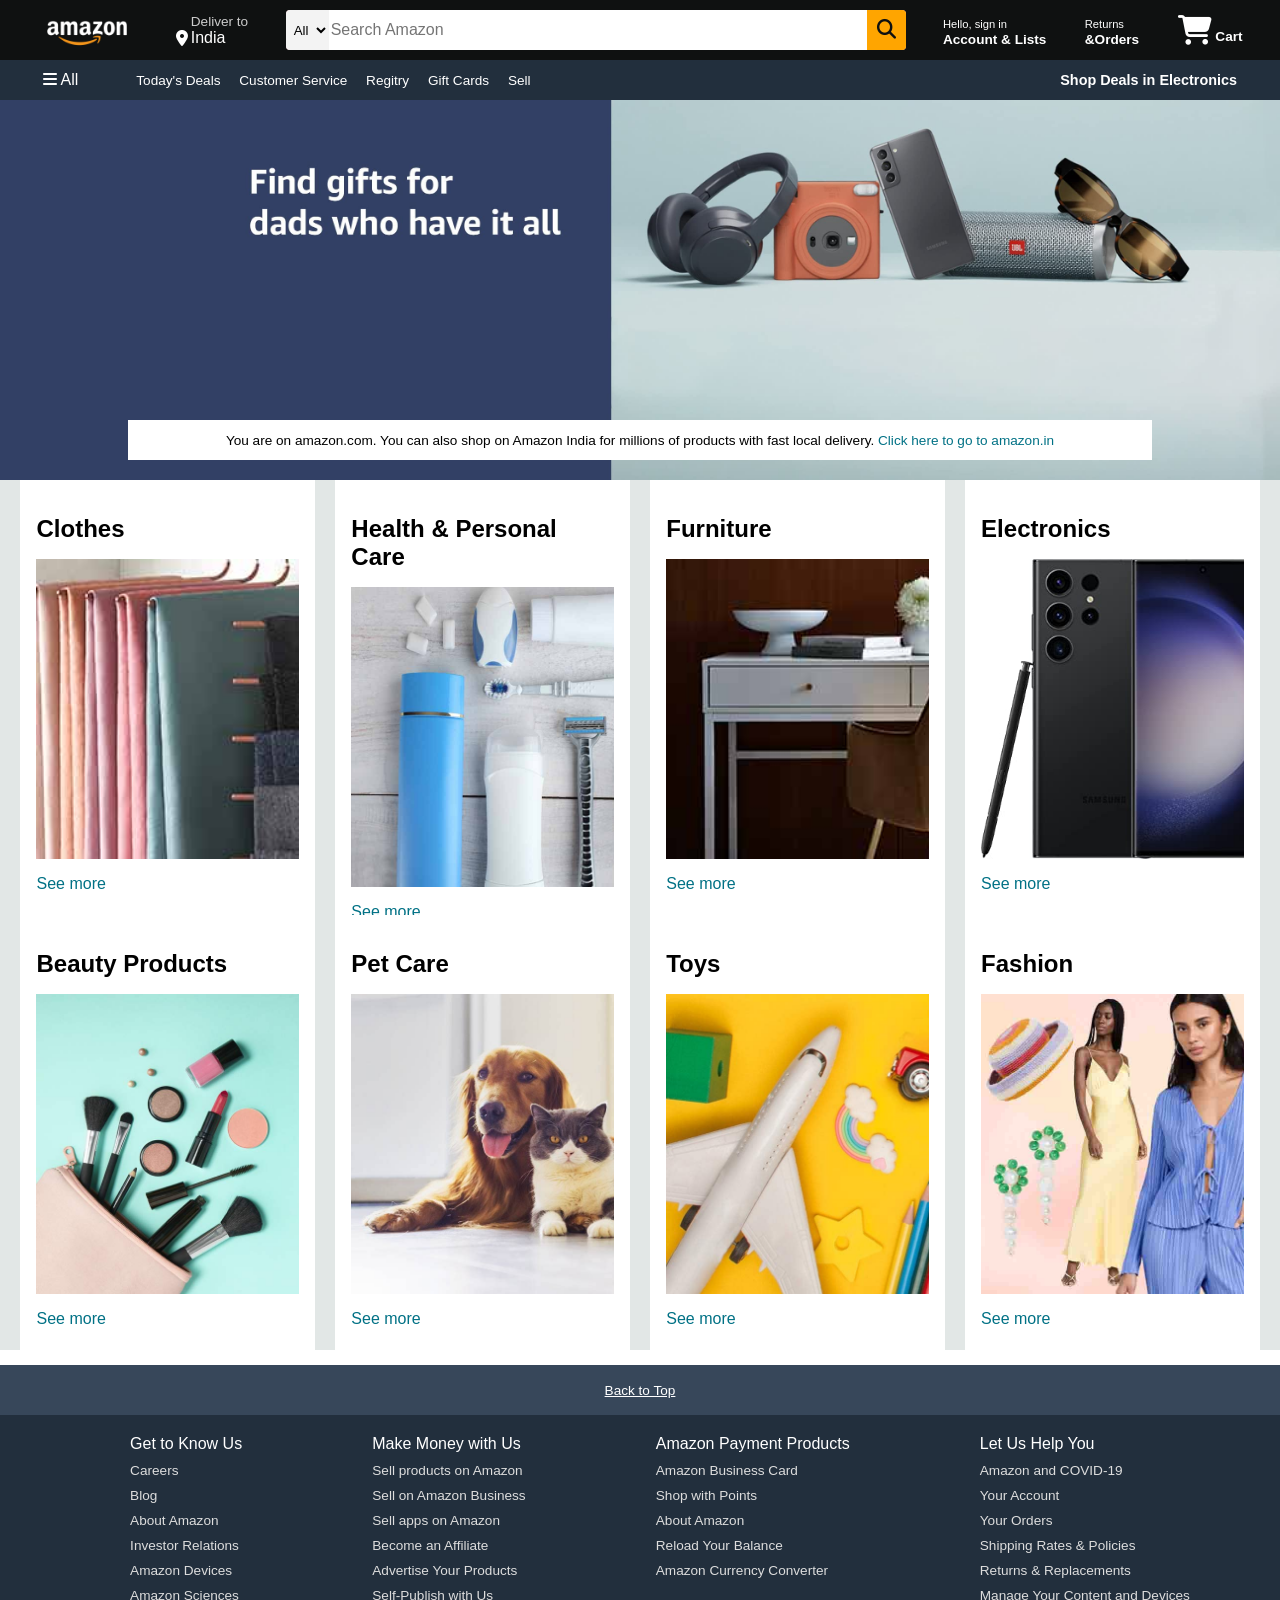
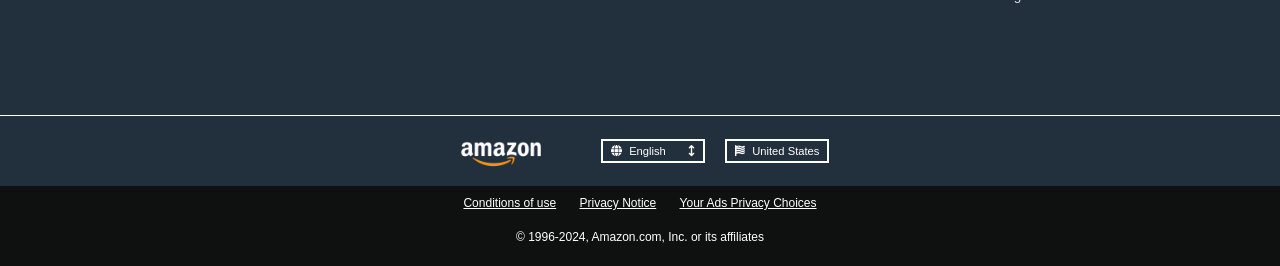
<file: index.html>
<!DOCTYPE html>
<html lang="en">
<head>
    <meta charset="UTF-8">
    <meta name="viewport" content="width=device-width, initial-scale=1.0">
    <title>Amazon</title>
    <link rel="stylesheet" href="https://cdnjs.cloudflare.com/ajax/libs/font-awesome/6.5.1/css/all.min.css" integrity="sha512-DTOQO9RWCH3ppGqcWaEA1BIZOC6xxalwEsw9c2QQeAIftl+Vegovlnee1c9QX4TctnWMn13TZye+giMm8e2LwA==" crossorigin="anonymous" referrerpolicy="no-referrer" />
    <link rel="stylesheet" href="Amazoncloneproject.css">
</head>
<body>
    <header>
        <div class="navbar">
            <div class="navlogo border">
                <div class="logo"></div>
            </div>

            <div class="nav-address border">
                <p class="add-first">Deliver to</p>
                <div class="add-icon">
                    <i class="fa-solid fa-location-dot"></i>
                    <p class="add-second">India</p>
                </div>
            </div>

            <div class="nav-search ">
                <select class="search-select ">
                    <option>All</option>
                </select>
                <input placeholder="Search Amazon" class="search-input">
                <div class="search-icon">
                    <i class="fa-solid fa-magnifying-glass"></i>
                </div>
            </div>

            <div class="nav-signin border">
                <p><span>Hello, sign in </span></p>
                <p class="nav-second">Account & Lists</p>
            </div>

            <div class="nav-return border">
                <p><span>Returns</span></p>
                <p class="nav-second">&Orders</p>
            </div>

            <div class="nav-cart border">
                <i class="fa-solid fa-cart-shopping"></i>
                Cart
            </div>
        </div>

        <div class="panel">
            <div class="panel-all">
                <i class="fa-solid fa-bars"></i>
                All
            </div>
            <div class="panel-ops">
                <p>Today's Deals</p>
                <p>Customer Service</p>
                <p>Regitry</p>
                <p>Gift Cards</p>
                <p>Sell</p>
            </div>
            <div class="panel-deals">
                Shop Deals in Electronics
            </div>
        </div>
    </header>

    <div class="hero-section">
        <div class="hero-msg">
            <p>You are on amazon.com. You can also shop on Amazon India for millions of products with fast local delivery. <a>Click here to go to amazon.in</a></p>
        </div>
    </div>

    <div class="shop-section">
        <div class="box">
            <div class="box-content">
                <h2>Clothes</h2>
                <div class="box-img" style="background-image: url(box1_image.jpg);"></div>
                <a href="#">See more</a>
            </div>
        </div>
        <div class="box">
            <div class="box-content">
                <h2>Health & Personal Care</h2>
                <div class="box-img" style="background-image: url(box2_image.jpg);"></div>
                <a href="#">See more</a>
            </div>
        </div>
        <div class="box">
            <div class="box-content">
                <h2>Furniture</h2>
                <div class="box-img" style="background-image: url(box3_image.jpg);"></div>
                <a href="#">See more</a>
            </div>
        </div>
        <div class="box">
            <div class="box-content">
                <h2>Electronics</h2>
                <div class="box-img" style="background-image: url(box4_image.jpg);"></div>
                <a href="#">See more</a>
            </div>
        </div>
        <div class="box">
            <div class="box-content">
                <h2>Beauty Products</h2>
                <div class="box-img" style="background-image: url(box5_image.jpg);"></div>
                <a href="#">See more</a>
            </div>
        </div>
        <div class="box">
            <div class="box-content">
                <h2>Pet Care</h2>
                <div class="box-img" style="background-image: url(box6_image.jpg);"></div>
                <a href="#">See more</a>
            </div>
        </div>
        <div class="box">
            <div class="box-content">
                <h2>Toys</h2>
                <div class="box-img" style="background-image: url(box7_image.jpg);"></div>
                <a href="#">See more</a>
            </div>
        </div>
        <div class="box">
            <div class="box-content">
                <h2>Fashion</h2>
                <div class="box-img" style="background-image: url(box8_image.jpg);"></div>
                <a href="#">See more</a>
            </div>
        </div>
    </div>

    <footer>
        <div class="foot-panel1">
            <a href="#">Back to Top</a>
        </div>

        <div class="foot-panel2">
            <ul>
                <p>Get to Know Us</p>       
                <a>Careers</a>
                <a>Blog</a>
                <a>About Amazon</a>
                <a>Investor Relations</a>
                <a>Amazon Devices</a>
                <a>Amazon Sciences</a>
            </ul>
            <ul>
                <p>Make Money with Us</p>
                <a>Sell products on Amazon</a>
                <a>Sell on Amazon Business</a>
                <a>Sell apps on Amazon</a>
                <a>Become an Affiliate</a>
                <a>Advertise Your Products</a>
                <a>Self-Publish with Us</a>
            </ul>
            <ul>
                <p>Amazon Payment Products</p>
                <a>Amazon Business Card</a>
                <a> Shop with Points</a>
                <a>About Amazon</a>
                <a> Reload Your Balance</a>
                <a>Amazon Currency Converter</a>
            </ul>
            <ul>
                <p>Let Us Help You</p>
                <a> Amazon and COVID-19</a>
                <a>Your Account</a>
                <a>Your Orders</a>
                <a>Shipping Rates & Policies</a>
                <a>Returns & Replacements</a>
                <a>Manage Your Content and Devices</a>
            </ul>
        </div>

        <div class="foot-panel3">
            <div class="logo"></div>
            <div class="english">
                <div class="earth"><i class="fa-solid fa-globe earth"></i></div>
                <div class="language">English</div> 
                <div class="arrow"><i class="fa-solid fa-arrows-up-down"></i></div>
            </div>
            <div class="unitedstates">
                <div class="flag"><i class="fa-solid fa-flag-usa"></i></div>
                <div class="country">United States</div> 
            </div>
        </div>

        <div class="foot-panel4">
            <div class="pages">
                <a href="#">Conditions of use</a>
                <a href="#">Privacy Notice</a>
                <a href="#">Your Ads Privacy Choices</a>
            </div>
            <div class="copyright">
                © 1996-2024, Amazon.com, Inc. or its affiliates
            </div>
        </div>
        
    </footer>
</body>
</html>
</file>
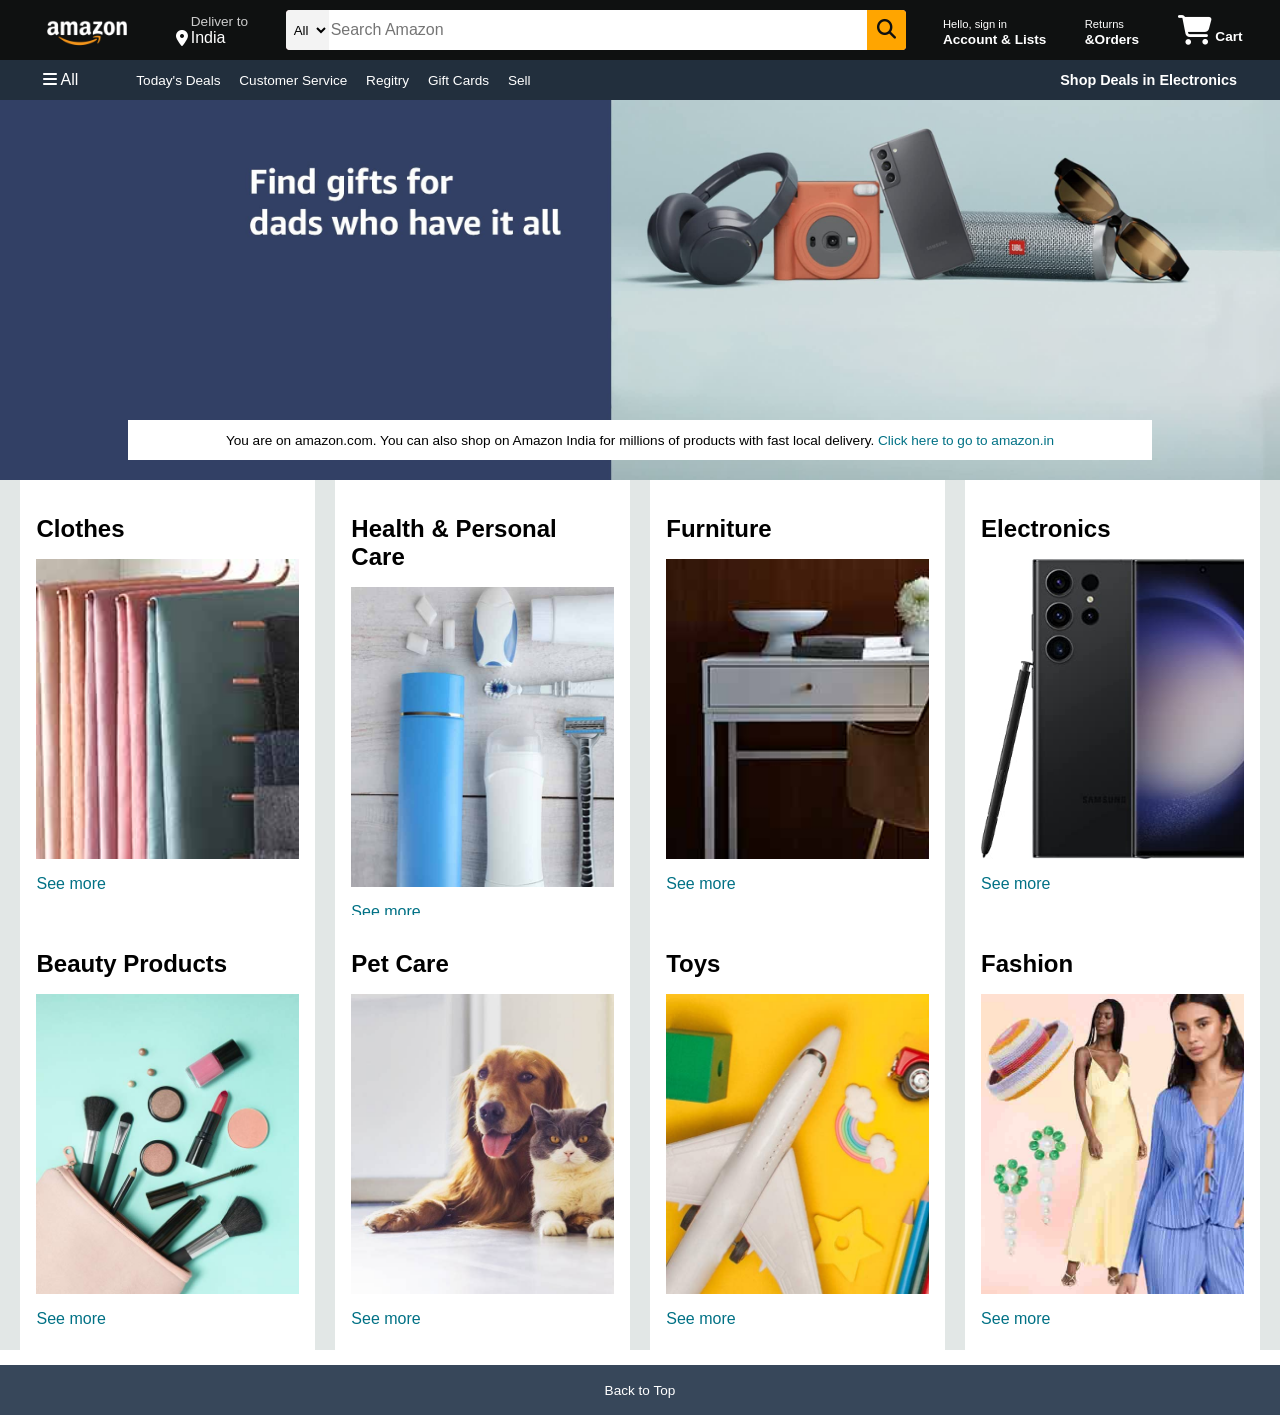
<file: Amazoncloneproject.html>
<!DOCTYPE html>
<html lang="en">
<head>
    <meta charset="UTF-8">
    <meta name="viewport" content="width=device-width, initial-scale=1.0">
    <title>Amazon</title>
    <link rel="stylesheet" href="https://cdnjs.cloudflare.com/ajax/libs/font-awesome/6.5.1/css/all.min.css" integrity="sha512-DTOQO9RWCH3ppGqcWaEA1BIZOC6xxalwEsw9c2QQeAIftl+Vegovlnee1c9QX4TctnWMn13TZye+giMm8e2LwA==" crossorigin="anonymous" referrerpolicy="no-referrer" />
    <link rel="stylesheet" href="Amazoncloneproject.css">
</head>
<body>
    <header>
        <div class="navbar">
            <div class="navlogo border">
                <div class="logo"></div>
            </div>

            <div class="nav-address border">
                <p class="add-first">Deliver to</p>
                <div class="add-icon">
                    <i class="fa-solid fa-location-dot"></i>
                    <p class="add-second">India</p>
                </div>
            </div>

            <div class="nav-search ">
                <select class="search-select ">
                    <option>All</option>
                </select>
                <input placeholder="Search Amazon" class="search-input">
                <div class="search-icon">
                    <i class="fa-solid fa-magnifying-glass"></i>
                </div>
            </div>

            <div class="nav-signin border">
                <p><span>Hello, sign in </span></p>
                <p class="nav-second">Account & Lists</p>
            </div>

            <div class="nav-return border">
                <p><span>Returns</span></p>
                <p class="nav-second">&Orders</p>
            </div>

            <div class="nav-cart border">
                <i class="fa-solid fa-cart-shopping"></i>
                Cart
            </div>
        </div>

        <div class="panel">
            <div class="panel-all">
                <i class="fa-solid fa-bars"></i>
                All
            </div>
            <div class="panel-ops">
                <p>Today's Deals</p>
                <p>Customer Service</p>
                <p>Regitry</p>
                <p>Gift Cards</p>
                <p>Sell</p>
            </div>
            <div class="panel-deals">
                Shop Deals in Electronics
            </div>
        </div>
    </header>

    <div class="hero-section">
        <div class="hero-msg">
            <p>You are on amazon.com. You can also shop on Amazon India for millions of products with fast local delivery. <a>Click here to go to amazon.in</a></p>
        </div>
    </div>

    <div class="shop-section">
        <div class="box">
            <div class="box-content">
                <h2>Clothes</h2>
                <div class="box-img" style="background-image: url(box1_image.jpg);"></div>
                <a href="#">See more</a>
            </div>
        </div>
        <div class="box">
            <div class="box-content">
                <h2>Health & Personal Care</h2>
                <div class="box-img" style="background-image: url(box2_image.jpg);"></div>
                <a href="#">See more</a>
            </div>
        </div>
        <div class="box">
            <div class="box-content">
                <h2>Furniture</h2>
                <div class="box-img" style="background-image: url(box3_image.jpg);"></div>
                <a href="#">See more</a>
            </div>
        </div>
        <div class="box">
            <div class="box-content">
                <h2>Electronics</h2>
                <div class="box-img" style="background-image: url(box4_image.jpg);"></div>
                <a href="#">See more</a>
            </div>
        </div>
        <div class="box">
            <div class="box-content">
                <h2>Beauty Products</h2>
                <div class="box-img" style="background-image: url(box5_image.jpg);"></div>
                <a href="#">See more</a>
            </div>
        </div>
        <div class="box">
            <div class="box-content">
                <h2>Pet Care</h2>
                <div class="box-img" style="background-image: url(box6_image.jpg);"></div>
                <a href="#">See more</a>
            </div>
        </div>
        <div class="box">
            <div class="box-content">
                <h2>Toys</h2>
                <div class="box-img" style="background-image: url(box7_image.jpg);"></div>
                <a href="#">See more</a>
            </div>
        </div>
        <div class="box">
            <div class="box-content">
                <h2>Fashion</h2>
                <div class="box-img" style="background-image: url(box8_image.jpg);"></div>
                <a href="#">See more</a>
            </div>
        </div>
    </div>

    <footer>
        <div class="foot-panel1">
            Back to Top
        </div>
    </footer>
</body>
</html>
</file>
<file: Amazoncloneproject.css>
*{
    margin: 0;
    font-family: Arial;
    border: border-box;
}


.navbar{
    height: 60px;
    background-color: #0f1111;
    color: white; 
    display: flex;
    align-items: center;
    justify-content: space-evenly;
}

.navlogo{
    height: 50px;
    width: 100px;
}

.logo{
    height: 50px;
    width: 100%;
    background-image: url(amazon_logo.png);
    background-size: cover;
}

.border{
    border: 1.5px solid transparent;
}

.border:hover{
    border: 1.5px solid white;
}

/* box 2 */

.add-first{
    color: #cccccc;
    font-size: 0.85rem;
    margin-left: 15px;
}

.add-second{
    color: white;
    font-size: 1rem;
    margin-left: 3px;
}

.add-icon{
    display: flex;
    align-items: center;
}

/* box 3 */

.nav-search{
    display: flex;
    background-color: pink;
    height: 40px;
    width: 620px;
    border-radius: 4px;
    justify-content: space-evenly;
}

.search-select{
    background-color: #f3f3f3;
    width: 50px;
    text-align: center;
    border-top-left-radius: 4px;
    border-bottom-left-radius: 4px;
    border: none;
}

.search-input{
    width: 100%;
    font-size: 1rem;
    border: none;
}

.search-icon{
    width: 45px;
    display: flex;
    justify-content: center;
    align-items: center;
    font-size: 1.2rem;
    background-color: orange;
    border-top-right-radius: 4px;
    border-bottom-right-radius: 4px;
    color: #0f1111;
}

.nav-search:hover{
    border: 2px solid orange;
}

/* box 4 */

span{
    font-size: 0.7rem;
}

.nav-second{
    font-size: 0.85rem;
    font-weight: 700;
}

/* box 5 */

.nav-cart i {
    font-size: 30px;
}

.nav-cart{
    font-size: 0.85rem;
    font-weight: 700;
}

/* panel */

.panel{
    height: 40px;
    background-color: #222f3d;
    display: flex;
    color: white;
    align-items: center;
    justify-content: space-evenly;
}

.panel-ops p{
    display: inline;
    margin-left: 15px;
}

.panel-ops{
    width: 70%;
    font-size: 0.85rem;
}

.panel-deals{
    font-size: 0.9rem;
    font-weight: 700;
}

/* hero section */

.hero-section{
    background-image: url(hero_image.jpg);
    background-size: cover;
    height: 380px;
    display: flex;
    justify-content: center;
    align-items: flex-end;
}

.hero-msg{
    background-color: white;
    color: black;
    height: 40px;
    display: flex;
    justify-content: center;
    align-items: center;
    font-size: 0.85rem;
    width: 80%;
    margin-bottom: 20px;
}

.hero-msg a{
    color: #007185;
}

/* shop section */

.shop-section{
    display: flex;
    flex-wrap: wrap;
    justify-content: space-evenly;
    background-color: #e2e7e6;
}

.box{
    /* border: 2px solid black; */
    height: 400px;
    width: 23%;
    background-color: white;
    padding: 20px 0px 15px;
}

.box-img{
    height: 300px;
    background-size: cover;
    margin-top: 1rem;
    margin-bottom: 1rem;
}

.box-content{
    margin-left: 1rem;
    margin-right: 1rem;
    margin-top: 15px;
}

.box-content a{
    color: #007185;
    text-decoration: none;
}

/* Footer */

footer{
    margin-top: 15px;
}

.foot-panel1{
    background-color: #37475a;
    color: white;
    height: 50px;
    display: flex;
    align-items: center;
    justify-content: center;
    font-size: 0.85rem;
}

.foot-panel1 a{
    color: white;
}

.foot-panel2{
    background-color: #222f3d;
    color: white;
    height: 300px;
    display: flex;
    justify-content: space-evenly;

}

ul {
    margin-top: 20px;
}

ul a{
    display: block;
    font-size: 0.85rem;
    margin-top: 10px;
    color: #dddddd;
}

.foot-panel3{
    background-color: #222f3d;
    color: white;
    border-top: 0.5px solid white;  
    height: 70px; 
    display: flex;
    justify-content: center;
    align-items: center;
}

.logo {
    height: 50px;
    width: 100%;
    background-image: url(amazon_logo.png);
    background-size: cover;
    height: 50px;
    width: 100px;
    margin-right: 30px;

}

.english{
    border: 2px solid white;
    font-size: 0.7rem;
    height: 20px;
    width: 100px;
    display: flex;
    justify-content: space-evenly;
    align-items: center;
    margin-left: 20px;

}

.unitedstates{
    border: 2px solid white;
    font-size: 0.7rem;
    height: 20px;
    width: 100px;
    display: flex;
    justify-content: space-evenly;
    align-items: center;
    margin-left: 20px;
    
}

.language{
    margin-right: 15px;
}

.foot-panel4{
    background-color: #0f1111;
    color: white;
    height: 80px;
    font-size: 0.75rem;
    text-align: center;
}

.pages {
    padding: 10px;
}

.pages a{
    margin: 10px;
    color: white;
    
}

.copyright{
    margin-top: 10px;
}
</file>
